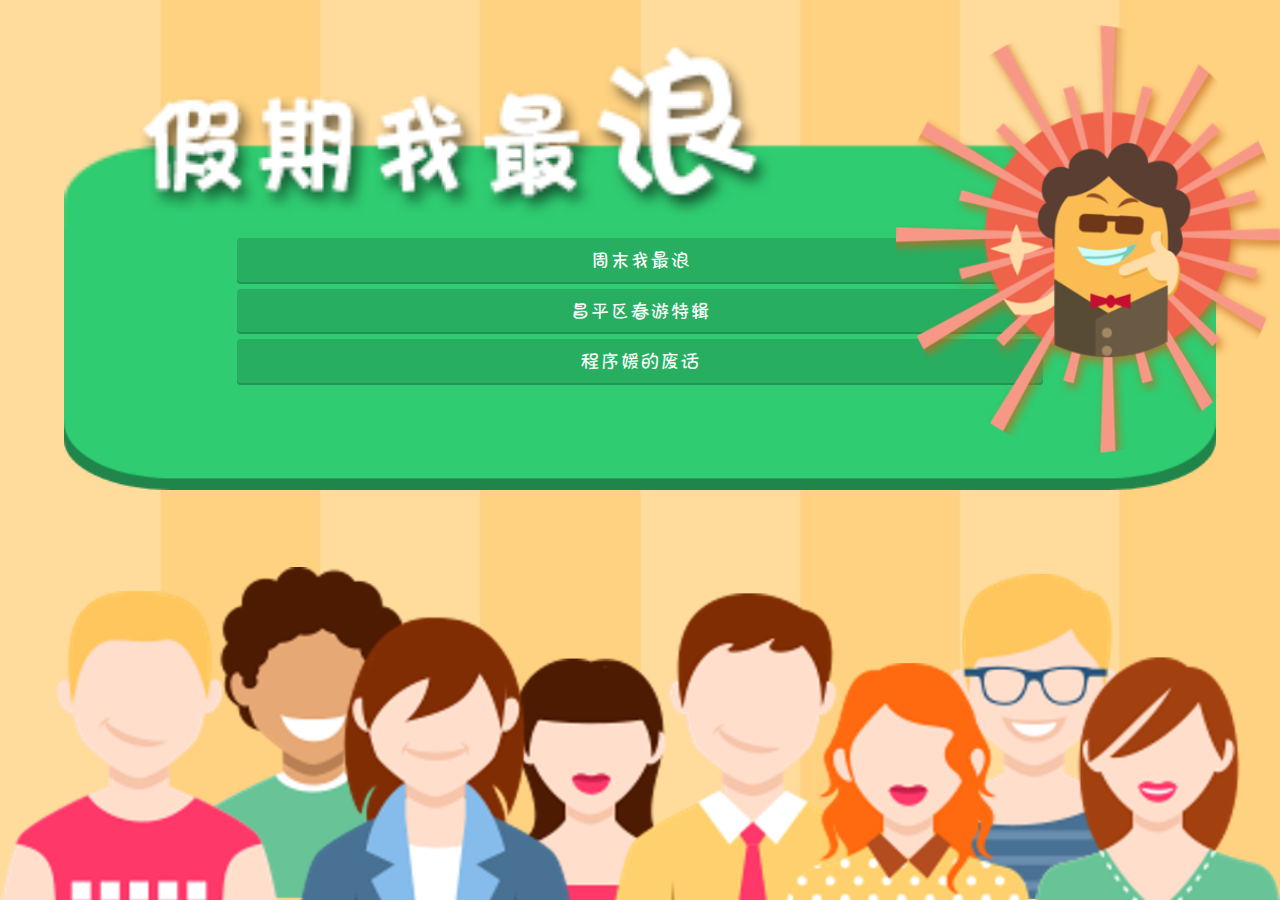
<file: choice.html>
<!DOCTYPE html>
<html>

	<head>
		<meta charset="utf-8" />
		<title>假期我最浪 | LangInHoliday</title>
		<meta name="viewport" content="width=device-width, initial-scale=1.0, maximum-scale=1.0">
		<link rel="stylesheet" href="css/bootstrap.css" />
		<link rel="stylesheet" href="css/flat-ui.css" />

		<link rel="stylesheet" href="css/lang.css" />

		<script>
			function checkPassword() {
				alert("test");
			}
		</script>
	</head>

	<body>

		<div>

			<div style="position:relative;width:100%">
				<img src="img/sunman.png" style="width: 30%;position: absolute;top:-20px;right: 0;z-index: 100;" />
			</div>
			<div style="width: 90%;height:auto;margin: 0 auto;padding: 0;font-size: 0;margin-top: 45px;">
				<img src="img/head4.png" style="width: 100%;margin: 0;padding: 0;" />
			</div>
			<div style="margin:0 auto;padding-top:10px;padding-bottom:5px;width:90%;background: url('img/middle.png');background-repeat: repeat-y repeat-x;text-align: center;">
				<button class="btn btn-success btn-embossed  btn-sm" style="background-color: #28ae61;width: 70%;font-size: 20px;margin-bottom: 5px;">周末我最浪</button>
				<button class="btn btn-success btn-embossed  btn-sm" style="background-color: #28ae61;width: 70%;font-size: 20px;margin-bottom: 5px;">昌平区春游特辑</button>
					<button class="btn btn-success btn-embossed  btn-sm" style="background-color: #28ae61;width: 70%;font-size: 20px;margin-bottom: 5px;">程序媛的废话</button>
				

			</div>
			<div style="width: 90%;height:auto;margin: 0 auto;padding: 0;font-size: 0;">
				<img src="img/bottom2.png" style="width: 100%;margin: 0;padding: 0;" />
			</div>

		</div>
		<img class="footer" src="img/person.png" />

	</body>

</html>
</file>
<file: css/lang.css>
*{
	margin: 0;
	padding: 0;
}
img{
	border: 0;
}
body {
	background: url('../img/orange-bg-blank.jpg');
	background-size: 100% 100%;
	/*background-repeat: repeat-x repeat-y;*/
	
	height: 100%;
	width: 100%;
}
.footer {
	position: fixed;
	bottom: 0;
	left: 0;
	right: 0;
	width: 100%;
	/*margin: 0;
	padding: 0;
	border: 0;*/
}

@font-face {
	font-family:katong;
	src: url('../fonts/katong.ttf');
}

* {
	font-family: katong;
	color: #000000;
}
p {
	color: #000000;
	font-family: katong;
	font-size:25px;
	margin: 0 auto;
}

label{
margin: auto;
}
</file>
